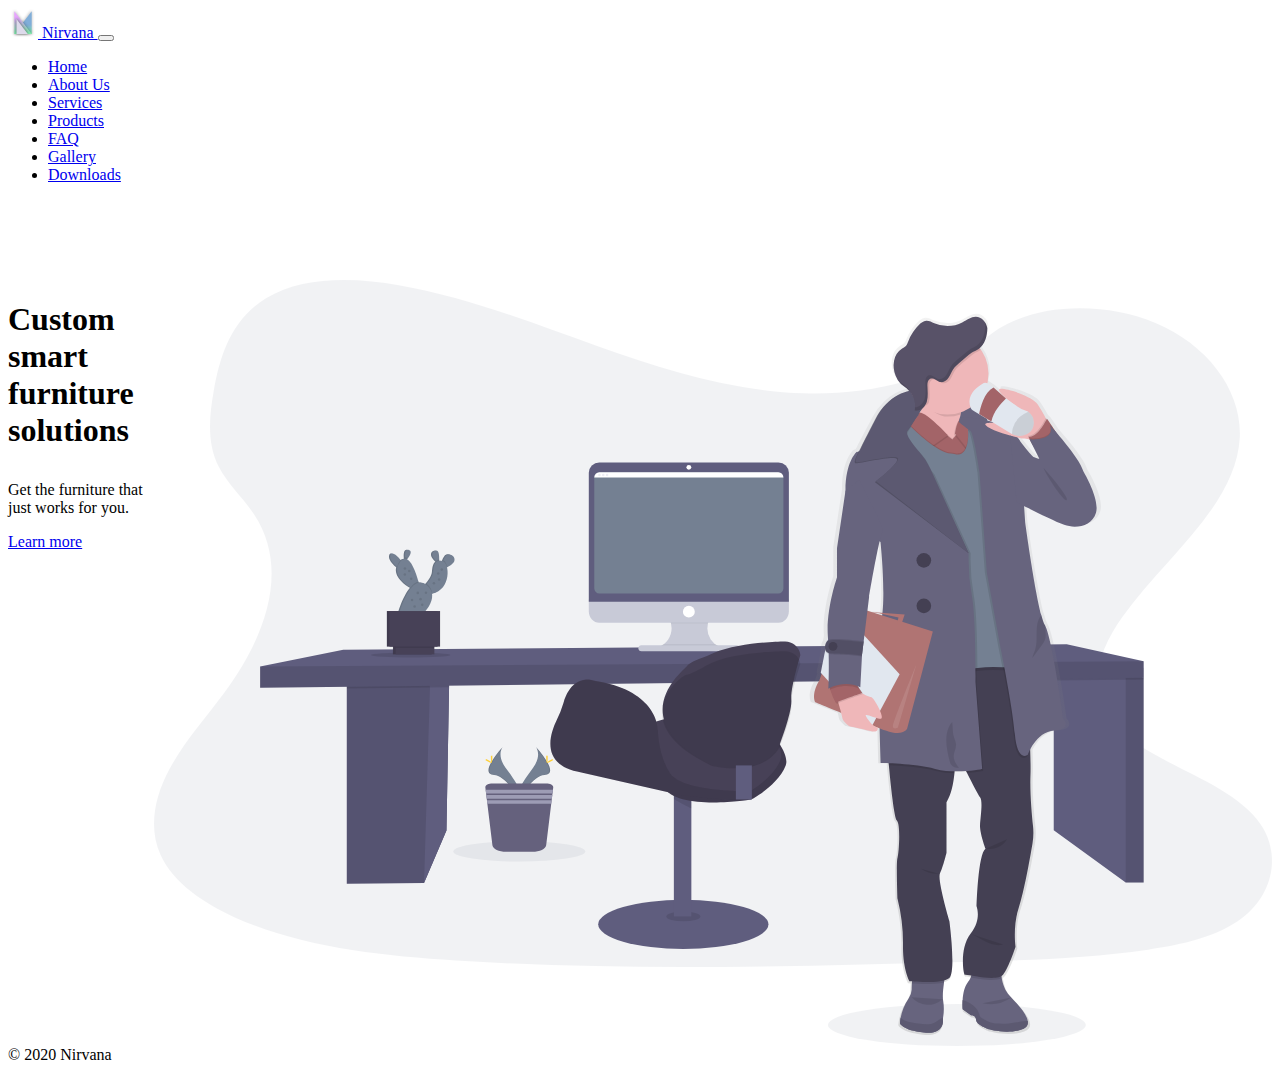
<file: index.html>
<!DOCTYPE html>
<html lang="en">

<head>
  <meta charset="UTF-8">
  <meta name="viewport" content="width=device-width, initial-scale=1.0">
  <title>Nirvana</title>
  <link rel="stylesheet" href="https://cdn.jsdelivr.net/npm/bootstrap@4.5.3/dist/css/bootstrap.min.css"
    integrity="sha384-TX8t27EcRE3e/ihU7zmQxVncDAy5uIKz4rEkgIXeMed4M0jlfIDPvg6uqKI2xXr2" crossorigin="anonymous">
  <link rel="stylesheet" href="./css/styles.css">

  <link rel="apple-touch-icon" sizes="180x180" href="./apple-touch-icon.png">
  <link rel="shortcut icon" type="image/png" sizes="32x32" href="./favicon-32x32.png">
  <link rel="shortcut icon" type="image/png" sizes="16x16" href="./favicon-16x16.png">
  <link rel="manifest" href="./site.webmanifest">
  <link rel="mask-icon" href="./safari-pinned-tab.svg" color="#5bbad5">
  <meta name="msapplication-TileColor" content="#2b5797">
  <meta name="theme-color" content="#ffffff">
</head>

<body>
  <header class="mb-5">
    <nav class="navbar navbar-expand-lg navbar-dark bg-dark">
      <div class="container">
        <a href="#" class="navbar-brand">
          <img src="./assets/images/logo.svg" width="30" height="30" class="d-inline-block align-top" alt="Nirvana logo"
            loading="lazy">
          Nirvana
        </a>
        <button class="navbar-toggler" type="button" data-toggle="collapse" data-target="#navbarSupportedContent"
          aria-controls="navbarSupportedContent" aria-expanded="false" aria-label="Toggle navigation">
          <span class="navbar-toggler-icon"></span>
        </button>

        <div class="collapse navbar-collapse" id="navbarSupportedContent">
          <ul class="navbar-nav mr-auto">
            <li class="nav-item active">
              <a class="nav-link" href="#">Home</a>
            </li>
            <li class="nav-item">
              <a href="./pages/about-us.html" class="nav-link">About Us</a>
            </li>
            <li class="nav-item">
              <a href="./pages/services.html" class="nav-link">Services</a>
            </li>
            <li class="nav-item">
              <a href="./pages/products.html" class="nav-link">Products</a>
            </li>
            <li class="nav-item">
              <a href="./pages/faq.html" class="nav-link">FAQ</a>
            </li>
            <li class="nav-item">
              <a href="./pages/gallery.html" class="nav-link">Gallery</a>
            </li>
            <li class="nav-item">
              <a href="./pages/downloads.html" class="nav-link">Downloads</a>
            </li>
          </ul>
        </div>
      </div>
    </nav>
  </header>

  <main class="container landing-main">
    <div class="jumbotron bg-white">
      <h1 class="display-4">Custom smart furniture solutions</h1>
      <p class="lead">Get the furniture that just works for you.</p>
      <a href="./pages/services.html" class="btn btn-primary btn-lg">Learn more</a>
    </div>
    <img src="./assets/images/landing-main.svg" class="img-fluid my-3">
  </main>

  <footer class="bg-dark py-2 mt-3">
    <div class="container">
      <span class="text-white-50">© 2020 Nirvana</span>
    </div>
  </footer>

  <script src="https://code.jquery.com/jquery-3.5.1.slim.min.js"
    integrity="sha384-DfXdz2htPH0lsSSs5nCTpuj/zy4C+OGpamoFVy38MVBnE+IbbVYUew+OrCXaRkfj" crossorigin="anonymous">
  </script>
  <script src="https://cdn.jsdelivr.net/npm/bootstrap@4.5.3/dist/js/bootstrap.bundle.min.js"
    integrity="sha384-ho+j7jyWK8fNQe+A12Hb8AhRq26LrZ/JpcUGGOn+Y7RsweNrtN/tE3MoK7ZeZDyx" crossorigin="anonymous">
  </script>
</body>

</html>
</file>
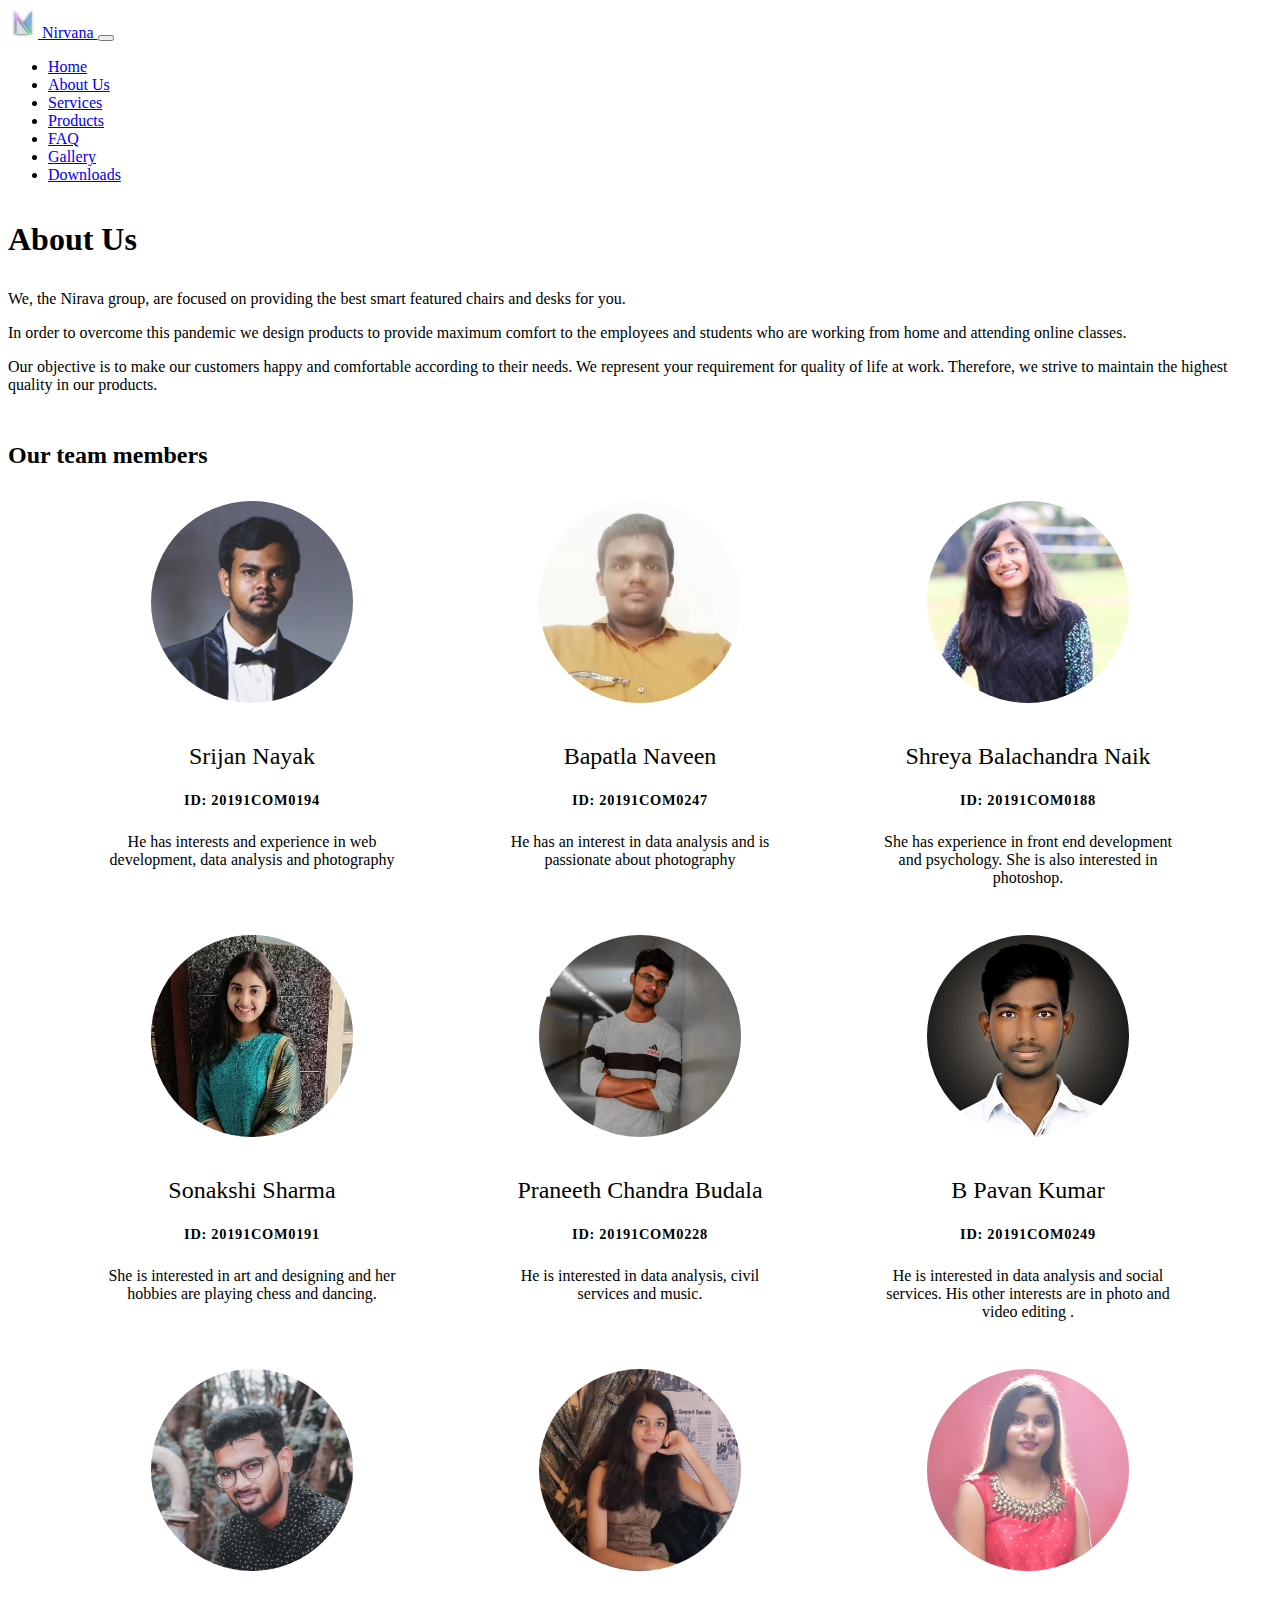
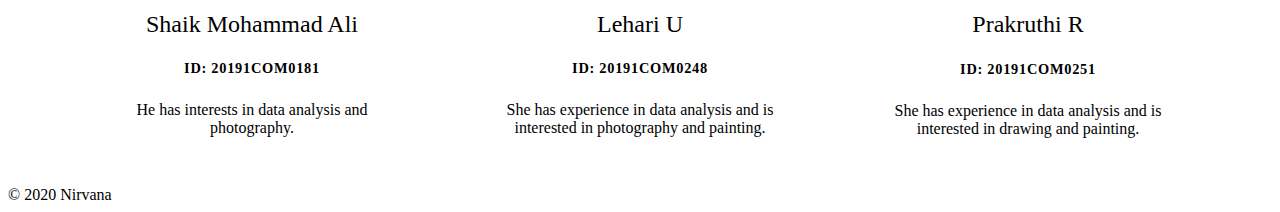
<file: pages/about-us.html>
<!DOCTYPE html>
<html lang="en">

<head>
  <meta charset="UTF-8">
  <meta name="viewport" content="width=device-width, initial-scale=1.0">
  <title>Nirvana</title>
  <link rel="stylesheet" href="https://cdn.jsdelivr.net/npm/bootstrap@4.5.3/dist/css/bootstrap.min.css"
    integrity="sha384-TX8t27EcRE3e/ihU7zmQxVncDAy5uIKz4rEkgIXeMed4M0jlfIDPvg6uqKI2xXr2" crossorigin="anonymous">
  <link rel="stylesheet" href="../css/styles.css">

  <link rel="apple-touch-icon" sizes="180x180" href="../apple-touch-icon.png">
  <link rel="shortcut icon" type="image/png" sizes="32x32" href="../favicon-32x32.png">
  <link rel="shortcut icon" type="image/png" sizes="16x16" href="../favicon-16x16.png">
  <link rel="manifest" href="../site.webmanifest">
  <link rel="mask-icon" href="../safari-pinned-tab.svg" color="#5bbad5">
  <meta name="msapplication-TileColor" content="#2b5797">
  <meta name="theme-color" content="#ffffff">
</head>

<body>
  <header class="mb-5">
    <nav class="navbar navbar-expand-lg navbar-dark bg-dark">
      <div class="container">
        <a href="../index.html" class="navbar-brand">
          <img src="../assets/images/logo.svg" width="30" height="30" class="d-inline-block align-top"
            alt="Nirvana logo" loading="lazy">
          Nirvana
        </a>
        <button class="navbar-toggler" type="button" data-toggle="collapse" data-target="#navbarSupportedContent"
          aria-controls="navbarSupportedContent" aria-expanded="false" aria-label="Toggle navigation">
          <span class="navbar-toggler-icon"></span>
        </button>

        <div class="collapse navbar-collapse" id="navbarSupportedContent">
          <ul class="navbar-nav mr-auto">
            <li class="nav-item">
              <a class="nav-link" href="../index.html">Home</a>
            </li>
            <li class="nav-item active">
              <a href="./about-us.html" class="nav-link">About Us</a>
            </li>
            <li class="nav-item">
              <a href="./services.html" class="nav-link">Services</a>
            </li>
            <li class="nav-item">
              <a href="./products.html" class="nav-link">Products</a>
            </li>
            <li class="nav-item">
              <a href="./faq.html" class="nav-link">FAQ</a>
            </li>
            <li class="nav-item">
              <a href="./gallery.html" class="nav-link">Gallery</a>
            </li>
            <li class="nav-item">
              <a href="./downloads.html" class="nav-link">Downloads</a>
            </li>
          </ul>
        </div>
      </div>
    </nav>
  </header>

  <main class="container">
    <h1 class="display-4">About Us</h1>

    <p class="lead">
      We, the Nirava group, are focused on providing the best smart featured chairs and desks for you.
    </p>

    <p>
      In order to overcome this pandemic we design products to provide maximum comfort to the employees and students who
      are working from home and attending online classes.
    </p>

    <p>
      Our objective is to make our customers happy and comfortable according to their needs. We represent your
      requirement for quality of life at work. Therefore, we strive to maintain the highest quality in our products.
    </p>

    <section class="team">
      <h2>Our team members</h2>
      <section class="profile-grid">
        <div class="profile">
          <img src="../assets/images/profile-pics/srijan.jpg" alt="Srijan's profile picture" class="avatar">
          <p class="name">Srijan Nayak</p>
          <p class="student-id text-muted">ID: 20191COM0194</p>
          <p class="bio">
            He has interests and experience in web development, data analysis and photography
          </p>
        </div>

        <div class="profile">
          <img src="../assets/images/profile-pics/naveen.jpg" alt="Naveen's profile picture" class="avatar">
          <p class="name">Bapatla Naveen</p>
          <p class="student-id text-muted">ID: 20191COM0247</p>
          <p class="bio">
            He has an interest in data analysis and is passionate about photography
          </p>
        </div>

        <div class="profile">
          <img src="../assets/images/profile-pics/shreya.jpg" alt="Shreya's profile picture" class="avatar">
          <p class="name">Shreya Balachandra Naik</p>
          <p class="student-id text-muted">ID: 20191COM0188</p>
          <p class="bio">
            She has experience in front end development and psychology. She is also interested in photoshop.
          </p>
        </div>

        <div class="profile">
          <img src="../assets/images/profile-pics/sonakshi.jpg" alt="Sonakshi's profile picture" class="avatar">
          <p class="name">Sonakshi Sharma</p>
          <p class="student-id text-muted">ID: 20191COM0191</p>
          <p class="bio">
            She is interested in art and designing and her hobbies are playing chess and dancing.
          </p>
        </div>

        <div class="profile">
          <img src="../assets/images/profile-pics/praneeth.jpg" alt="Praneeth's profile picture" class="avatar">
          <p class="name">Praneeth Chandra Budala</p>
          <p class="student-id text-muted">ID: 20191COM0228</p>
          <p class="bio">
            He is interested in data analysis, civil services and music.
          </p>
        </div>

        <div class="profile">
          <img src="../assets/images/profile-pics/pavan.jpg" alt="Pavan's profile picture" class="avatar">
          <p class="name">B Pavan Kumar</p>
          <p class="student-id text-muted">ID: 20191COM0249</p>
          <p class="bio">
            He is interested in data analysis and social services. His other interests are in photo and video editing .
          </p>
        </div>

        <div class="profile">
          <img src="../assets/images/profile-pics/ali.jpg" alt="Ali's profile picture" class="avatar">
          <p class="name">Shaik Mohammad Ali</p>
          <p class="student-id text-muted">ID: 20191COM0181</p>
          <p class="bio">
            He has interests in data analysis and photography.
          </p>
        </div>

        <div class="profile">
          <img src="../assets/images/profile-pics/lehari.jpg" alt="Lehari's profile picture" class="avatar">
          <p class="name">Lehari U</p>
          <p class="student-id text-muted">ID: 20191COM0248</p>
          <p class="bio">
            She has experience in data analysis and is interested in photography and painting.
          </p>
        </div>

        <div class="profile">
          <img src="../assets/images/profile-pics/prakruthi.jpg" alt="Prakruthi's profile picture" class="avatar">
          <p class="name">Prakruthi R</p>
          <p class="student-id text-muted">ID: 20191COM0251</p>
          <p class="bio">
            She has experience in data analysis and is interested in drawing and painting.
          </p>
        </div>
      </section>
    </section>
  </main>

  <footer class="bg-dark py-2 mt-3">
    <div class="container">
      <span class="text-white-50">© 2020 Nirvana</span>
    </div>
  </footer>

  <script src="https://code.jquery.com/jquery-3.5.1.slim.min.js"
    integrity="sha384-DfXdz2htPH0lsSSs5nCTpuj/zy4C+OGpamoFVy38MVBnE+IbbVYUew+OrCXaRkfj" crossorigin="anonymous">
  </script>
  <script src="https://cdn.jsdelivr.net/npm/bootstrap@4.5.3/dist/js/bootstrap.bundle.min.js"
    integrity="sha384-ho+j7jyWK8fNQe+A12Hb8AhRq26LrZ/JpcUGGOn+Y7RsweNrtN/tE3MoK7ZeZDyx" crossorigin="anonymous">
  </script>
</body>

</html>
</file>
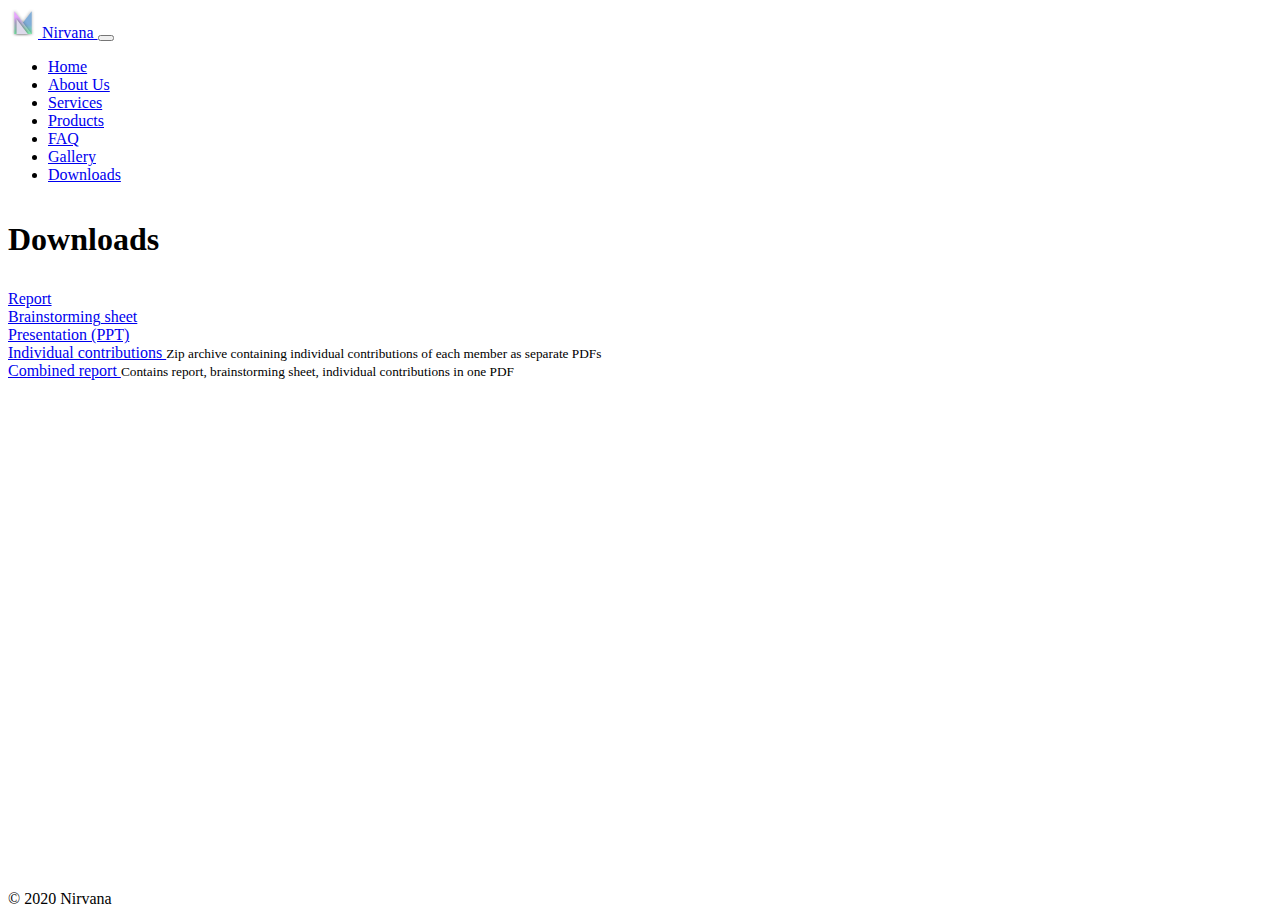
<file: pages/downloads.html>
<!DOCTYPE html>
<html lang="en">

<head>
  <meta charset="UTF-8">
  <meta name="viewport" content="width=device-width, initial-scale=1.0">
  <title>Nirvana</title>
  <link rel="stylesheet" href="https://cdn.jsdelivr.net/npm/bootstrap@4.5.3/dist/css/bootstrap.min.css"
    integrity="sha384-TX8t27EcRE3e/ihU7zmQxVncDAy5uIKz4rEkgIXeMed4M0jlfIDPvg6uqKI2xXr2" crossorigin="anonymous">
  <link rel="stylesheet" href="../css/styles.css">

  <link rel="apple-touch-icon" sizes="180x180" href="../apple-touch-icon.png">
  <link rel="shortcut icon" type="image/png" sizes="32x32" href="../favicon-32x32.png">
  <link rel="shortcut icon" type="image/png" sizes="16x16" href="../favicon-16x16.png">
  <link rel="manifest" href="../site.webmanifest">
  <link rel="mask-icon" href="../safari-pinned-tab.svg" color="#5bbad5">
  <meta name="msapplication-TileColor" content="#2b5797">
  <meta name="theme-color" content="#ffffff">
</head>

<body>
  <header class="mb-5">
    <nav class="navbar navbar-expand-lg navbar-dark bg-dark">
      <div class="container">
        <a href="../index.html" class="navbar-brand">
          <img src="../assets/images/logo.svg" width="30" height="30" class="d-inline-block align-top"
            alt="Nirvana logo" loading="lazy">
          Nirvana
        </a>
        <button class="navbar-toggler" type="button" data-toggle="collapse" data-target="#navbarSupportedContent"
          aria-controls="navbarSupportedContent" aria-expanded="false" aria-label="Toggle navigation">
          <span class="navbar-toggler-icon"></span>
        </button>

        <div class="collapse navbar-collapse" id="navbarSupportedContent">
          <ul class="navbar-nav mr-auto">
            <li class="nav-item">
              <a class="nav-link" href="../index.html">Home</a>
            </li>
            <li class="nav-item">
              <a href="./about-us.html" class="nav-link">About Us</a>
            </li>
            <li class="nav-item">
              <a href="./services.html" class="nav-link">Services</a>
            </li>
            <li class="nav-item">
              <a href="./products.html" class="nav-link">Products</a>
            </li>
            <li class="nav-item">
              <a href="./faq.html" class="nav-link">FAQ</a>
            </li>
            <li class="nav-item">
              <a href="./gallery.html" class="nav-link">Gallery</a>
            </li>
            <li class="nav-item active">
              <a href="./downloads.html" class="nav-link">Downloads</a>
            </li>
          </ul>
        </div>
      </div>
    </nav>
  </header>

  <main class="container">
    <h1 class="display-4">Downloads</h1>

    <div class="download-link-set">
      <a href="https://nirvana-project.s3.ap-south-1.amazonaws.com/Nirvana+-+Report.pdf" download>
        Report
      </a>
    </div>
    <div class="download-link-set">
      <a href="https://nirvana-project.s3.ap-south-1.amazonaws.com/Nirvana+-+Brainstorming+sheet.pdf" download>
        Brainstorming sheet
      </a>
    </div>
    <div class="download-link-set">
      <a href="https://nirvana-project.s3.ap-south-1.amazonaws.com/Nirvana+Presentation.pptx" download>
        Presentation (PPT)
      </a>
    </div>
    <div class="download-link-set">
      <a href="https://nirvana-project.s3.ap-south-1.amazonaws.com/Individual+contributions.zip" download>
        Individual contributions
      </a>
      <small class="text-muted">Zip archive containing individual contributions of each member as separate PDFs</small>
    </div>
    <div class="download-link-set">
      <a href="https://nirvana-project.s3.ap-south-1.amazonaws.com/Nirvana+-+Combined+report.pdf" download>
        Combined report
      </a>
      <small class="text-muted">Contains report, brainstorming sheet, individual contributions in one PDF</small>
    </div>
  </main>

  <footer class="bg-dark py-2 mt-3">
    <div class="container">
      <span class="text-white-50">© 2020 Nirvana</span>
    </div>
  </footer>

  <script src="https://code.jquery.com/jquery-3.5.1.slim.min.js"
    integrity="sha384-DfXdz2htPH0lsSSs5nCTpuj/zy4C+OGpamoFVy38MVBnE+IbbVYUew+OrCXaRkfj" crossorigin="anonymous">
  </script>
  <script src="https://cdn.jsdelivr.net/npm/bootstrap@4.5.3/dist/js/bootstrap.bundle.min.js"
    integrity="sha384-ho+j7jyWK8fNQe+A12Hb8AhRq26LrZ/JpcUGGOn+Y7RsweNrtN/tE3MoK7ZeZDyx" crossorigin="anonymous">
  </script>
</body>

</html>
</file>
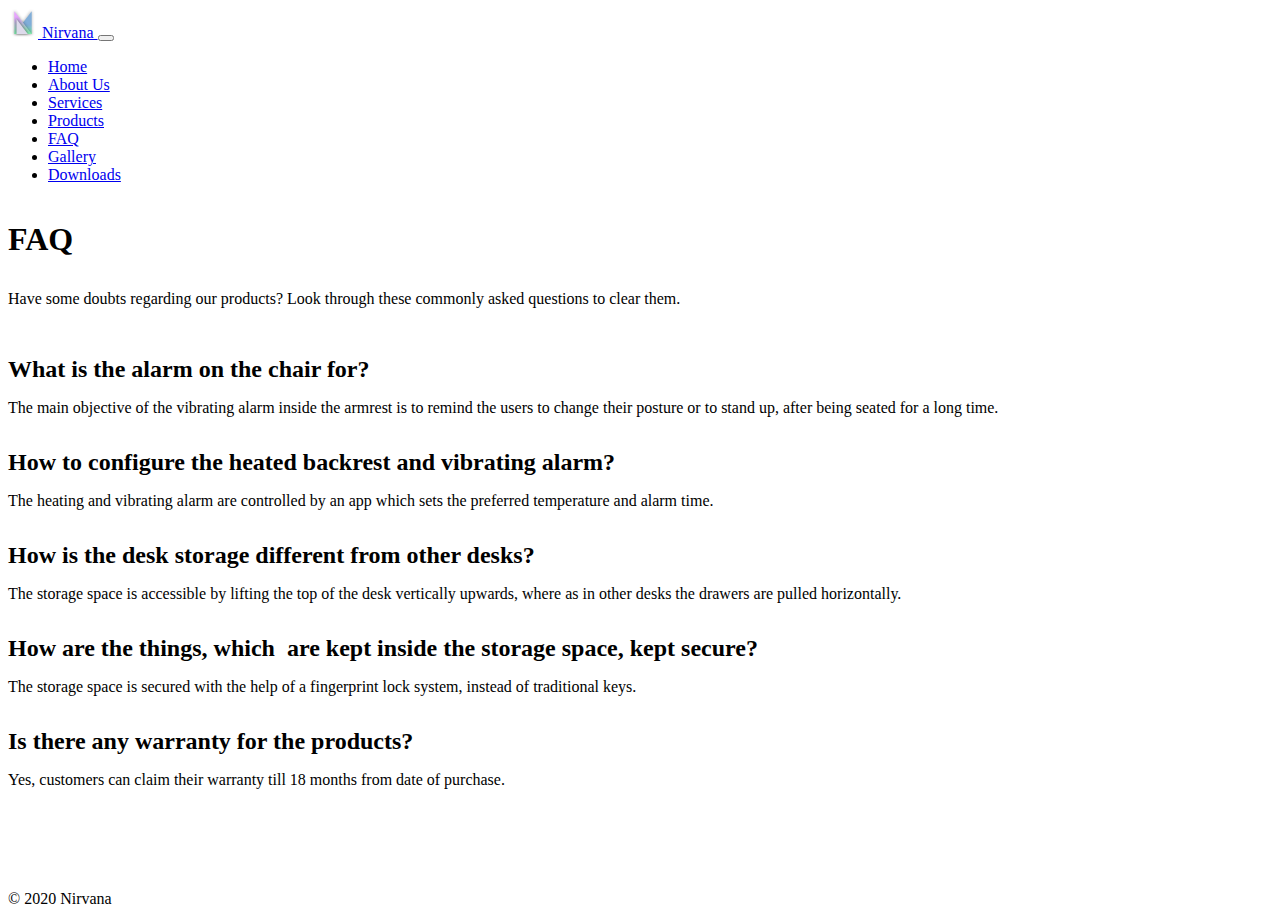
<file: pages/faq.html>
<!DOCTYPE html>
<html lang="en">

<head>
  <meta charset="UTF-8">
  <meta name="viewport" content="width=device-width, initial-scale=1.0">
  <title>Nirvana</title>
  <link rel="stylesheet" href="https://cdn.jsdelivr.net/npm/bootstrap@4.5.3/dist/css/bootstrap.min.css"
    integrity="sha384-TX8t27EcRE3e/ihU7zmQxVncDAy5uIKz4rEkgIXeMed4M0jlfIDPvg6uqKI2xXr2" crossorigin="anonymous">
  <link rel="stylesheet" href="../css/styles.css">

  <link rel="apple-touch-icon" sizes="180x180" href="../apple-touch-icon.png">
  <link rel="shortcut icon" type="image/png" sizes="32x32" href="../favicon-32x32.png">
  <link rel="shortcut icon" type="image/png" sizes="16x16" href="../favicon-16x16.png">
  <link rel="manifest" href="../site.webmanifest">
  <link rel="mask-icon" href="../safari-pinned-tab.svg" color="#5bbad5">
  <meta name="msapplication-TileColor" content="#2b5797">
  <meta name="theme-color" content="#ffffff">
</head>

<body>
  <header class="mb-5">
    <nav class="navbar navbar-expand-lg navbar-dark bg-dark">
      <div class="container">
        <a href="../index.html" class="navbar-brand">
          <img src="../assets/images/logo.svg" width="30" height="30" class="d-inline-block align-top"
            alt="Nirvana logo" loading="lazy">
          Nirvana
        </a>
        <button class="navbar-toggler" type="button" data-toggle="collapse" data-target="#navbarSupportedContent"
          aria-controls="navbarSupportedContent" aria-expanded="false" aria-label="Toggle navigation">
          <span class="navbar-toggler-icon"></span>
        </button>

        <div class="collapse navbar-collapse" id="navbarSupportedContent">
          <ul class="navbar-nav mr-auto">
            <li class="nav-item">
              <a class="nav-link" href="../index.html">Home</a>
            </li>
            <li class="nav-item">
              <a href="./about-us.html" class="nav-link">About Us</a>
            </li>
            <li class="nav-item">
              <a href="./services.html" class="nav-link">Services</a>
            </li>
            <li class="nav-item">
              <a href="./products.html" class="nav-link">Products</a>
            </li>
            <li class="nav-item active">
              <a href="./faq.html" class="nav-link">FAQ</a>
            </li>
            <li class="nav-item">
              <a href="./gallery.html" class="nav-link">Gallery</a>
            </li>
            <li class="nav-item">
              <a href="./downloads.html" class="nav-link">Downloads</a>
            </li>
          </ul>
        </div>
      </div>
    </nav>
  </header>

  <main class="container">
    <h1 class="display-4">FAQ</h1>
    <p class="lead">
      Have some doubts regarding our products? Look through these commonly asked questions to clear them.
    </p>

    <section class="faq">
      <div class="qa-set">
        <h2>What is the alarm on the chair for?</h2>
        <p>
          The main objective of the vibrating alarm inside the armrest is to remind the users to change their posture
          or to stand up, after being seated for a long time.
        </p>
      </div>

      <div class="qa-set">
        <h2>How to configure the heated backrest and vibrating alarm?</h2>
        <p>
          The heating and vibrating alarm are controlled by an app which sets the preferred temperature and alarm time.
        </p>
      </div>

      <div class="qa-set">
        <h2>How is the desk storage different from other desks?</h2>
        <p>
          The storage space is accessible by lifting the top of the desk vertically upwards, where as in other desks the
          drawers are pulled horizontally.
        </p>
      </div>

      <div class="qa-set">
        <h2>How are the things, which  are kept inside the storage space, kept secure?</h2>
        <p>
          The storage space is secured with the help of a fingerprint lock system, instead of traditional keys.
        </p>
      </div>

      <div class="qa-set">
        <h2>Is there any warranty for the products?</h2>
        <p>
          Yes, customers can claim their warranty till 18 months from date of purchase.
        </p>
      </div>
    </section>
  </main>

  <footer class="bg-dark py-2 mt-3">
    <div class="container">
      <span class="text-white-50">© 2020 Nirvana</span>
    </div>
  </footer>

  <script src="https://code.jquery.com/jquery-3.5.1.slim.min.js"
    integrity="sha384-DfXdz2htPH0lsSSs5nCTpuj/zy4C+OGpamoFVy38MVBnE+IbbVYUew+OrCXaRkfj" crossorigin="anonymous">
  </script>
  <script src="https://cdn.jsdelivr.net/npm/bootstrap@4.5.3/dist/js/bootstrap.bundle.min.js"
    integrity="sha384-ho+j7jyWK8fNQe+A12Hb8AhRq26LrZ/JpcUGGOn+Y7RsweNrtN/tE3MoK7ZeZDyx" crossorigin="anonymous">
  </script>
</body>

</html>
</file>
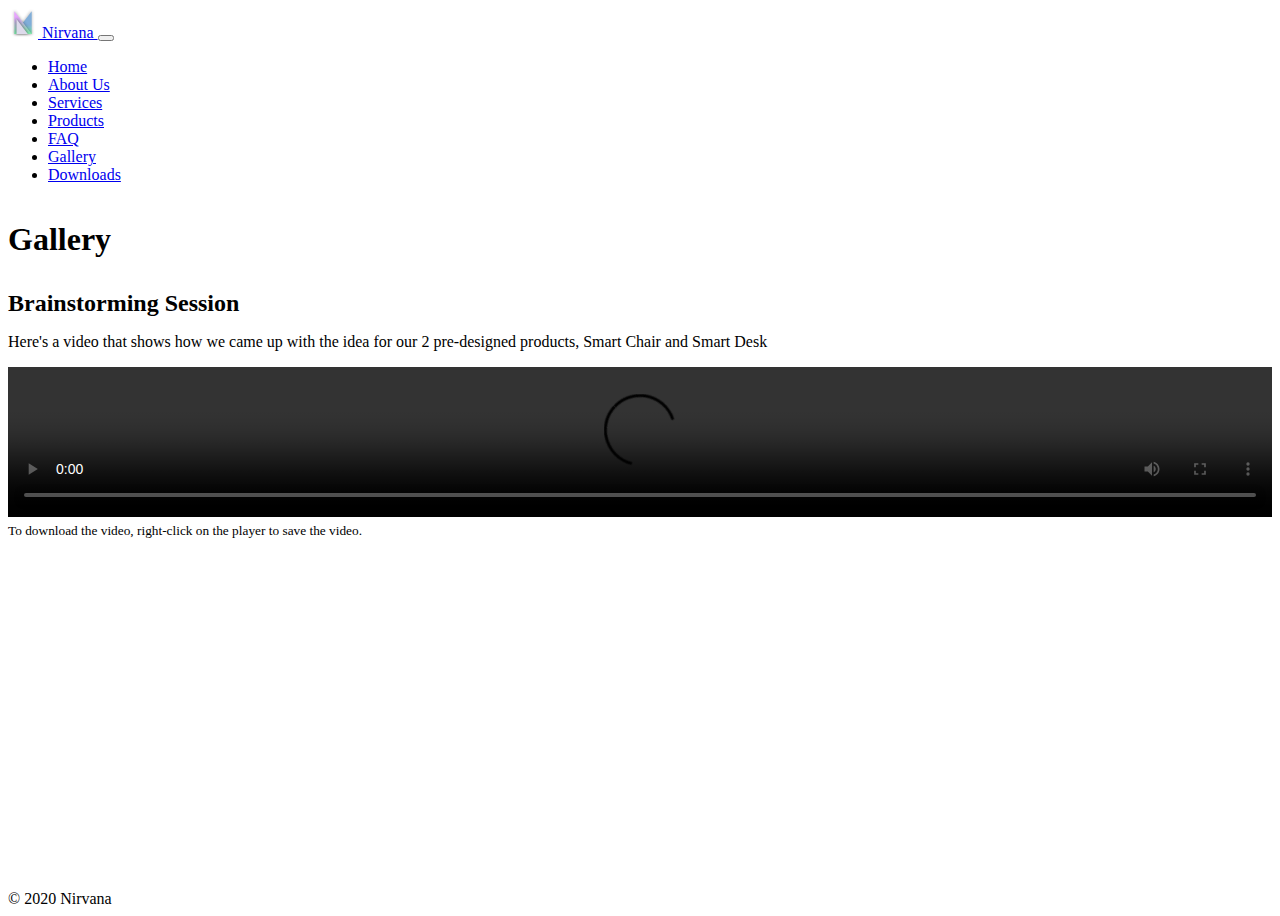
<file: pages/gallery.html>
<!DOCTYPE html>
<html lang="en">

<head>
  <meta charset="UTF-8">
  <meta name="viewport" content="width=device-width, initial-scale=1.0">
  <title>Nirvana</title>
  <link rel="stylesheet" href="https://cdn.jsdelivr.net/npm/bootstrap@4.5.3/dist/css/bootstrap.min.css"
    integrity="sha384-TX8t27EcRE3e/ihU7zmQxVncDAy5uIKz4rEkgIXeMed4M0jlfIDPvg6uqKI2xXr2" crossorigin="anonymous">
  <link rel="stylesheet" href="../css/styles.css">

  <link rel="apple-touch-icon" sizes="180x180" href="../apple-touch-icon.png">
  <link rel="shortcut icon" type="image/png" sizes="32x32" href="../favicon-32x32.png">
  <link rel="shortcut icon" type="image/png" sizes="16x16" href="../favicon-16x16.png">
  <link rel="manifest" href="../site.webmanifest">
  <link rel="mask-icon" href="../safari-pinned-tab.svg" color="#5bbad5">
  <meta name="msapplication-TileColor" content="#2b5797">
  <meta name="theme-color" content="#ffffff">
</head>

<body>
  <header class="mb-5">
    <nav class="navbar navbar-expand-lg navbar-dark bg-dark">
      <div class="container">
        <a href="../index.html" class="navbar-brand">
          <img src="../assets/images/logo.svg" width="30" height="30" class="d-inline-block align-top"
            alt="Nirvana logo" loading="lazy">
          Nirvana
        </a>
        <button class="navbar-toggler" type="button" data-toggle="collapse" data-target="#navbarSupportedContent"
          aria-controls="navbarSupportedContent" aria-expanded="false" aria-label="Toggle navigation">
          <span class="navbar-toggler-icon"></span>
        </button>

        <div class="collapse navbar-collapse" id="navbarSupportedContent">
          <ul class="navbar-nav mr-auto">
            <li class="nav-item">
              <a class="nav-link" href="../index.html">Home</a>
            </li>
            <li class="nav-item">
              <a href="./about-us.html" class="nav-link">About Us</a>
            </li>
            <li class="nav-item">
              <a href="./services.html" class="nav-link">Services</a>
            </li>
            <li class="nav-item">
              <a href="./products.html" class="nav-link">Products</a>
            </li>
            <li class="nav-item">
              <a href="./faq.html" class="nav-link">FAQ</a>
            </li>
            <li class="nav-item active">
              <a href="./gallery.html" class="nav-link">Gallery</a>
            </li>
            <li class="nav-item">
              <a href="./downloads.html" class="nav-link">Downloads</a>
            </li>
          </ul>
        </div>
      </div>
    </nav>
  </header>

  <main class="container">
    <h1 class="display-4">Gallery</h1>

    <h2>Brainstorming Session</h2>
    <p class="lead">
      Here's a video that shows how we came up with the idea for our 2 pre-designed products, Smart Chair and Smart Desk
    </p>
    <video controls width="100%">
      <source src="https://nirvana-project.s3.ap-south-1.amazonaws.com/Brainstorming+session.mp4" type="video/mp4">

      Sorry, your browser doesn't support embedded videos.
    </video>

    <small class="text-muted">To download the video, right-click on the player to save the video.</small>
  </main>

  <footer class="bg-dark py-2 mt-3">
    <div class="container">
      <span class="text-white-50">© 2020 Nirvana</span>
    </div>
  </footer>

  <script src="https://code.jquery.com/jquery-3.5.1.slim.min.js"
    integrity="sha384-DfXdz2htPH0lsSSs5nCTpuj/zy4C+OGpamoFVy38MVBnE+IbbVYUew+OrCXaRkfj" crossorigin="anonymous">
  </script>
  <script src="https://cdn.jsdelivr.net/npm/bootstrap@4.5.3/dist/js/bootstrap.bundle.min.js"
    integrity="sha384-ho+j7jyWK8fNQe+A12Hb8AhRq26LrZ/JpcUGGOn+Y7RsweNrtN/tE3MoK7ZeZDyx" crossorigin="anonymous">
  </script>
</body>

</html>
</file>
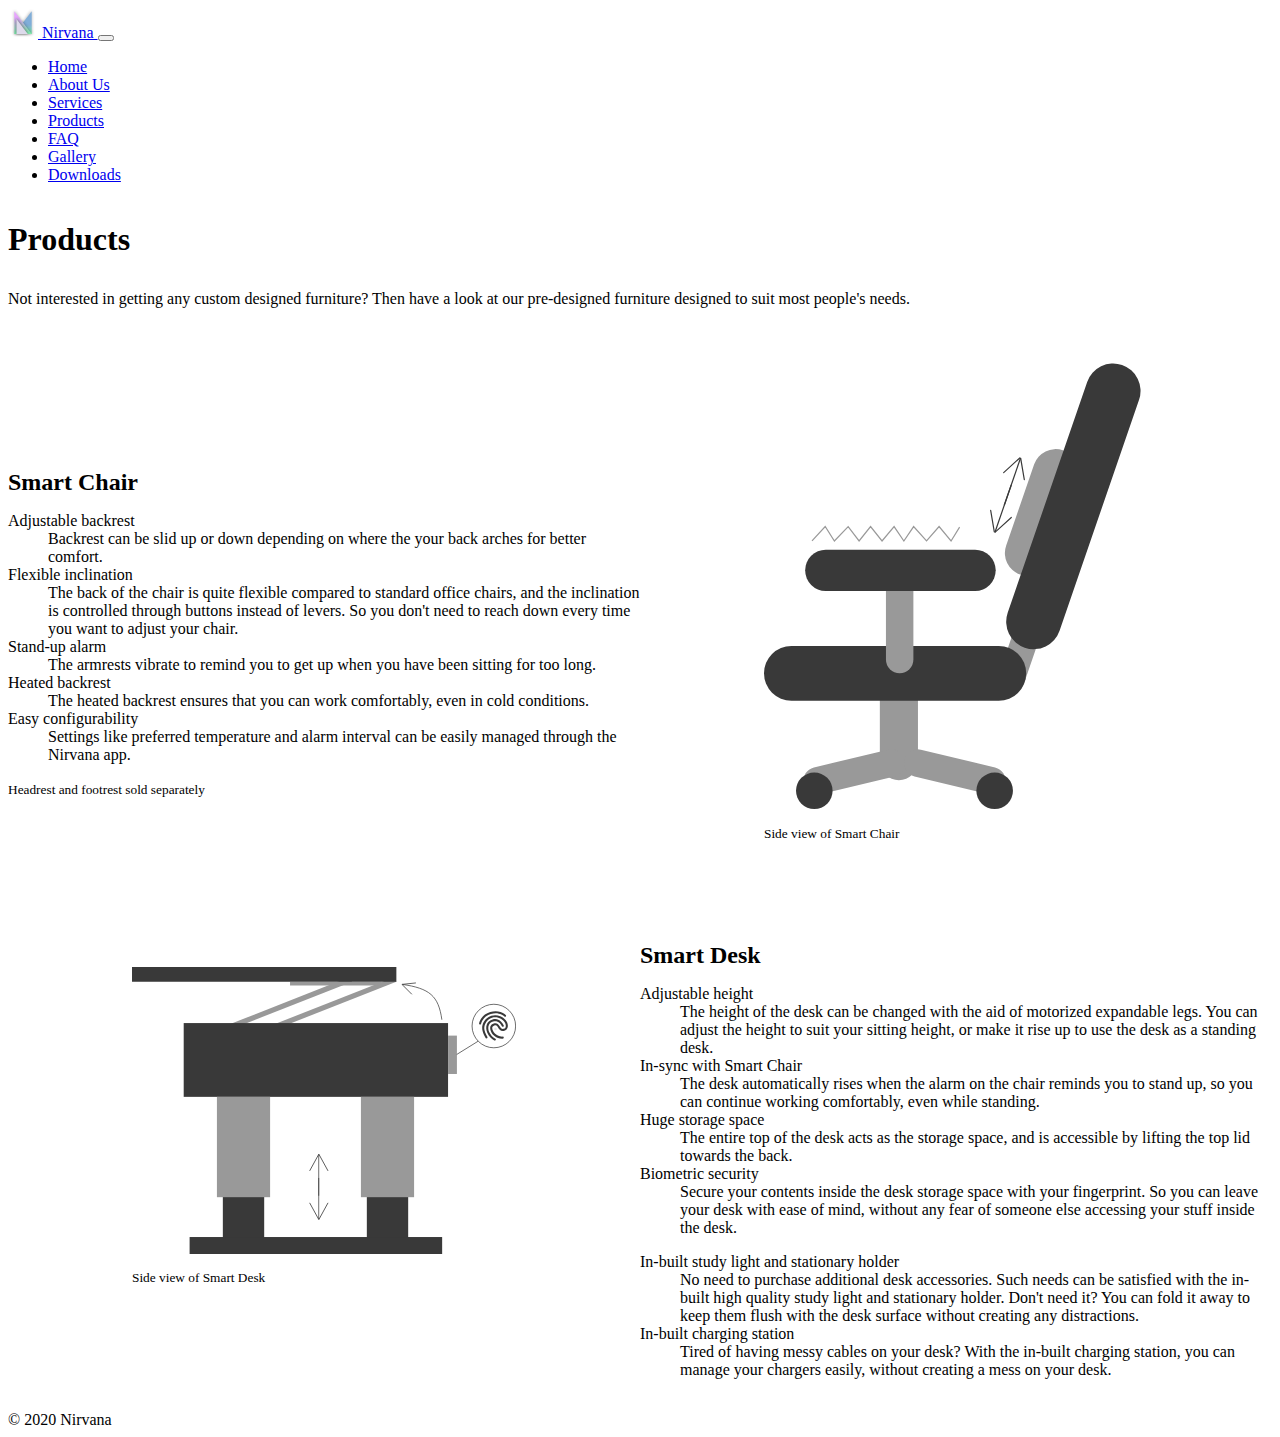
<file: pages/products.html>
<!DOCTYPE html>
<html lang="en">

<head>
  <meta charset="UTF-8">
  <meta name="viewport" content="width=device-width, initial-scale=1.0">
  <title>Nirvana</title>
  <link rel="stylesheet" href="https://cdn.jsdelivr.net/npm/bootstrap@4.5.3/dist/css/bootstrap.min.css"
    integrity="sha384-TX8t27EcRE3e/ihU7zmQxVncDAy5uIKz4rEkgIXeMed4M0jlfIDPvg6uqKI2xXr2" crossorigin="anonymous">
  <link rel="stylesheet" href="../css/styles.css">

  <link rel="apple-touch-icon" sizes="180x180" href="../apple-touch-icon.png">
  <link rel="shortcut icon" type="image/png" sizes="32x32" href="../favicon-32x32.png">
  <link rel="shortcut icon" type="image/png" sizes="16x16" href="../favicon-16x16.png">
  <link rel="manifest" href="../site.webmanifest">
  <link rel="mask-icon" href="../safari-pinned-tab.svg" color="#5bbad5">
  <meta name="msapplication-TileColor" content="#2b5797">
  <meta name="theme-color" content="#ffffff">
</head>

<body>
  <header class="mb-5">
    <nav class="navbar navbar-expand-lg navbar-dark bg-dark">
      <div class="container">
        <a href="../index.html" class="navbar-brand">
          <img src="../assets/images/logo.svg" width="30" height="30" class="d-inline-block align-top"
            alt="Nirvana logo" loading="lazy">
          Nirvana
        </a>
        <button class="navbar-toggler" type="button" data-toggle="collapse" data-target="#navbarSupportedContent"
          aria-controls="navbarSupportedContent" aria-expanded="false" aria-label="Toggle navigation">
          <span class="navbar-toggler-icon"></span>
        </button>

        <div class="collapse navbar-collapse" id="navbarSupportedContent">
          <ul class="navbar-nav mr-auto">
            <li class="nav-item">
              <a class="nav-link" href="../index.html">Home</a>
            </li>
            <li class="nav-item">
              <a href="./about-us.html" class="nav-link">About Us</a>
            </li>
            <li class="nav-item">
              <a href="./services.html" class="nav-link">Services</a>
            </li>
            <li class="nav-item active">
              <a href="./products.html" class="nav-link">Products</a>
            </li>
            <li class="nav-item">
              <a href="./faq.html" class="nav-link">FAQ</a>
            </li>
            <li class="nav-item">
              <a href="./gallery.html" class="nav-link">Gallery</a>
            </li>
            <li class="nav-item">
              <a href="./downloads.html" class="nav-link">Downloads</a>
            </li>
          </ul>
        </div>
      </div>
    </nav>
  </header>

  <main class="container">
    <h1 class="display-4">Products</h1>
    <p class="lead">
      Not interested in getting any custom designed furniture? Then have a look at our pre-designed furniture designed
      to suit most people's needs.
    </p>

    <section class="products">
      <div class="product-details" id="chair-details">
        <h2>Smart Chair</h2>
        <dl>
          <dt>Adjustable backrest</dt>
          <dd>
            Backrest can be slid up or down depending on where the your back arches for better comfort.
          </dd>

          <dt>Flexible inclination</dt>
          <dd>
            The back of the chair is quite flexible compared to standard office chairs, and the inclination is
            controlled through buttons instead of levers. So you don't need to reach down every time you want to adjust
            your chair.
          </dd>

          <dt>Stand-up alarm</dt>
          <dd>
            The armrests vibrate to remind you to get up when you have been sitting for too long.
          </dd>

          <dt>Heated backrest</dt>
          <dd>
            The heated backrest ensures that you can work comfortably, even in cold conditions.
          </dd>

          <dt>Easy configurability</dt>
          <dd>
            Settings like preferred temperature and alarm interval can be easily managed through the Nirvana app.
          </dd>
        </dl>

        <small class="text-muted">Headrest and footrest sold separately</small>
      </div>

      <div class="product-image" id="chair-image">
        <img src="../assets/images/products/chair.svg" alt="Smart Chair illustration">
        <small class="text-muted">Side view of Smart Chair</small>
      </div>

      <div class="product-details" id="desk-details">
        <h2>Smart Desk</h2>

        <dl>
          <dt>Adjustable height</dt>
          <dd>
            The height of the desk can be changed with the aid of motorized expandable legs. You can adjust the height
            to suit your sitting height, or make it rise up to use the desk as a standing desk.
          </dd>

          <dt>In-sync with Smart Chair</dt>
          <dd>
            The desk automatically rises when the alarm on the chair reminds you to stand
            up, so you can continue working comfortably, even while standing.
          </dd>

          <dt>Huge storage space</dt>
          <dd>
            The entire top of the desk acts as the storage space, and is accessible by lifting the top lid towards the
            back.
          </dd>

          <dt>Biometric security</dt>
          <dd>
            Secure your contents inside the desk storage space with your fingerprint. So you can leave your desk with
            ease of mind, without any fear of someone else accessing your stuff inside the desk.
          </dd>
        </dl>

        <dt>In-built study light and stationary holder</dt>
        <dd>
          No need to purchase additional desk accessories. Such needs can be satisfied with the in-built high quality
          study light and stationary holder. Don't need it? You can fold it away to keep them flush with the desk
          surface without creating any distractions.
        </dd>

        <dt>In-built charging station</dt>
        <dd>
          Tired of having messy cables on your desk? With the in-built charging station, you can manage your chargers
          easily, without creating a mess on your desk.
        </dd>
      </div>

      <div class="product-image" id="desk-image">
        <img src="../assets/images/products/desk.svg" alt="Smart Desk illustration">
        <small class="text-muted">Side view of Smart Desk</small>
      </div>
    </section>
  </main>

  <footer class="bg-dark py-2 mt-3">
    <div class="container">
      <span class="text-white-50">© 2020 Nirvana</span>
    </div>
  </footer>

  <script src="https://code.jquery.com/jquery-3.5.1.slim.min.js"
    integrity="sha384-DfXdz2htPH0lsSSs5nCTpuj/zy4C+OGpamoFVy38MVBnE+IbbVYUew+OrCXaRkfj" crossorigin="anonymous">
  </script>
  <script src="https://cdn.jsdelivr.net/npm/bootstrap@4.5.3/dist/js/bootstrap.bundle.min.js"
    integrity="sha384-ho+j7jyWK8fNQe+A12Hb8AhRq26LrZ/JpcUGGOn+Y7RsweNrtN/tE3MoK7ZeZDyx" crossorigin="anonymous">
  </script>
</body>

</html>
</file>
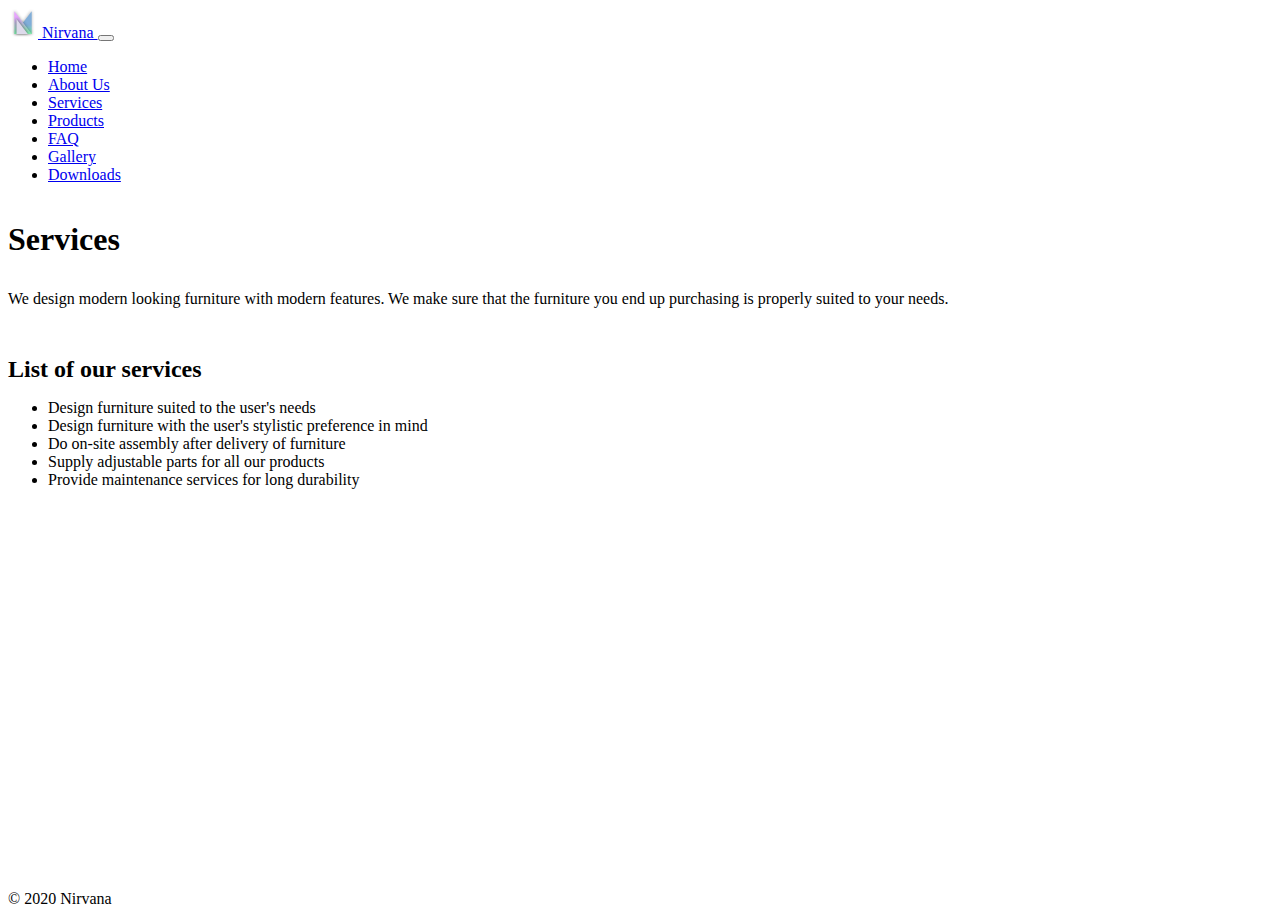
<file: pages/services.html>
<!DOCTYPE html>
<html lang="en">

<head>
  <meta charset="UTF-8">
  <meta name="viewport" content="width=device-width, initial-scale=1.0">
  <title>Nirvana</title>
  <link rel="stylesheet" href="https://cdn.jsdelivr.net/npm/bootstrap@4.5.3/dist/css/bootstrap.min.css"
    integrity="sha384-TX8t27EcRE3e/ihU7zmQxVncDAy5uIKz4rEkgIXeMed4M0jlfIDPvg6uqKI2xXr2" crossorigin="anonymous">
  <link rel="stylesheet" href="../css/styles.css">

  <link rel="apple-touch-icon" sizes="180x180" href="../apple-touch-icon.png">
  <link rel="shortcut icon" type="image/png" sizes="32x32" href="../favicon-32x32.png">
  <link rel="shortcut icon" type="image/png" sizes="16x16" href="../favicon-16x16.png">
  <link rel="manifest" href="../site.webmanifest">
  <link rel="mask-icon" href="../safari-pinned-tab.svg" color="#5bbad5">
  <meta name="msapplication-TileColor" content="#2b5797">
  <meta name="theme-color" content="#ffffff">
</head>

<body>
  <header class="mb-5">
    <nav class="navbar navbar-expand-lg navbar-dark bg-dark">
      <div class="container">
        <a href="../index.html" class="navbar-brand">
          <img src="../assets/images/logo.svg" width="30" height="30" class="d-inline-block align-top"
            alt="Nirvana logo" loading="lazy">
          Nirvana
        </a>
        <button class="navbar-toggler" type="button" data-toggle="collapse" data-target="#navbarSupportedContent"
          aria-controls="navbarSupportedContent" aria-expanded="false" aria-label="Toggle navigation">
          <span class="navbar-toggler-icon"></span>
        </button>

        <div class="collapse navbar-collapse" id="navbarSupportedContent">
          <ul class="navbar-nav mr-auto">
            <li class="nav-item">
              <a class="nav-link" href="../index.html">Home</a>
            </li>
            <li class="nav-item">
              <a href="./about-us.html" class="nav-link">About Us</a>
            </li>
            <li class="nav-item active">
              <a href="./services.html" class="nav-link">Services</a>
            </li>
            <li class="nav-item">
              <a href="./products.html" class="nav-link">Products</a>
            </li>
            <li class="nav-item">
              <a href="./faq.html" class="nav-link">FAQ</a>
            </li>
            <li class="nav-item">
              <a href="./gallery.html" class="nav-link">Gallery</a>
            </li>
            <li class="nav-item">
              <a href="./downloads.html" class="nav-link">Downloads</a>
            </li>
          </ul>
        </div>
      </div>
    </nav>
  </header>

  <main class="container">
    <h1 class="display-4">Services</h1>
    <p class="lead">
      We design modern looking furniture with modern features. We make sure that the furniture you end up purchasing is
      properly suited to your needs.
    </p>

    <section class="services">
      <h2>List of our services</h2>
      <ul class="list-group list-group-flush">
        <li class="list-group-item">Design furniture suited to the user's needs</li>
        <li class="list-group-item">Design furniture with the user's stylistic preference in mind</li>
        <li class="list-group-item">Do on-site assembly after delivery of furniture</li>
        <li class="list-group-item">Supply adjustable parts for all our products</li>
        <li class="list-group-item">Provide maintenance services for long durability</li>
      </ul>
    </section>
  </main>

  <footer class="bg-dark py-2 mt-3">
    <div class="container">
      <span class="text-white-50">© 2020 Nirvana</span>
    </div>
  </footer>

  <script src="https://code.jquery.com/jquery-3.5.1.slim.min.js"
    integrity="sha384-DfXdz2htPH0lsSSs5nCTpuj/zy4C+OGpamoFVy38MVBnE+IbbVYUew+OrCXaRkfj" crossorigin="anonymous">
  </script>
  <script src="https://cdn.jsdelivr.net/npm/bootstrap@4.5.3/dist/js/bootstrap.bundle.min.js"
    integrity="sha384-ho+j7jyWK8fNQe+A12Hb8AhRq26LrZ/JpcUGGOn+Y7RsweNrtN/tE3MoK7ZeZDyx" crossorigin="anonymous">
  </script>
</body>

</html>
</file>
<file: css/styles.css>
body {
  min-height: 100vh;
  display: grid;
  grid-template-rows: auto 1fr auto;
}

h1 {
  margin-bottom: 2rem;
}

h2 {
  margin-bottom: 1rem;
}

.team,
.services,
.faq {
  margin-top: 3rem;
}

.profile-grid {
  margin-top: 2rem;
  display: flex;
  flex-direction: column;
  align-items: center;
}

.profile {
  display: flex;
  flex-direction: column;
  align-items: center;
  margin-bottom: 2rem;
  width: 80%;
}

.avatar {
  width: 30%;
  border-radius: 50%;
  margin-bottom: 1rem;
}

.name {
  font-size: 1.5rem;
  margin-bottom: 0.5rem;
}

.student-id {
  font-size: 0.9rem;
  font-weight: 700;
  letter-spacing: 0.05em;
  margin-bottom: 0.5rem;
}

.bio {
  text-align: center;
}

.products {
  margin-top: 3rem;
  display: flex;
  flex-direction: column;
  align-items: center;
}

.product-image {
  width: 60%;
  margin-bottom: 5rem;
  display: flex;
  flex-direction: column;
  justify-content: space-evenly;
}

.product-image img {
  width: 100%;
  margin-bottom: 1rem;
}

.product-details {
  margin-bottom: 2rem;
}

.qa-set {
  margin-bottom: 2rem;
}

@media (min-width: 992px) {
  .landing-main {
    display: grid;
    grid-template-columns: 1fr 1fr;
    margin-top: 5rem;
  }

  .profile-grid {
    display: grid;
    grid-template-columns: repeat(3, min-content);
    justify-content: space-evenly;
    align-items: flex-start;
  }

  .profile {
    width: 18rem;
  }

  .avatar {
    width: 70%;
  }

  .products {
    display: grid;
    grid-template-columns: repeat(2, 1fr);
    grid-auto-rows: min-content;
    grid-template-areas:
      "cd ci"
      "di dd";
    justify-items: center;
  }

  .product-image {
    width: 24rem;
  }

  #chair-image {
    grid-area: ci;
  }

  #chair-details {
    grid-area: cd;
  }

  #desk-image {
    grid-area: di;
  }

  #desk-details {
    grid-area: dd;
  }
}
</file>
